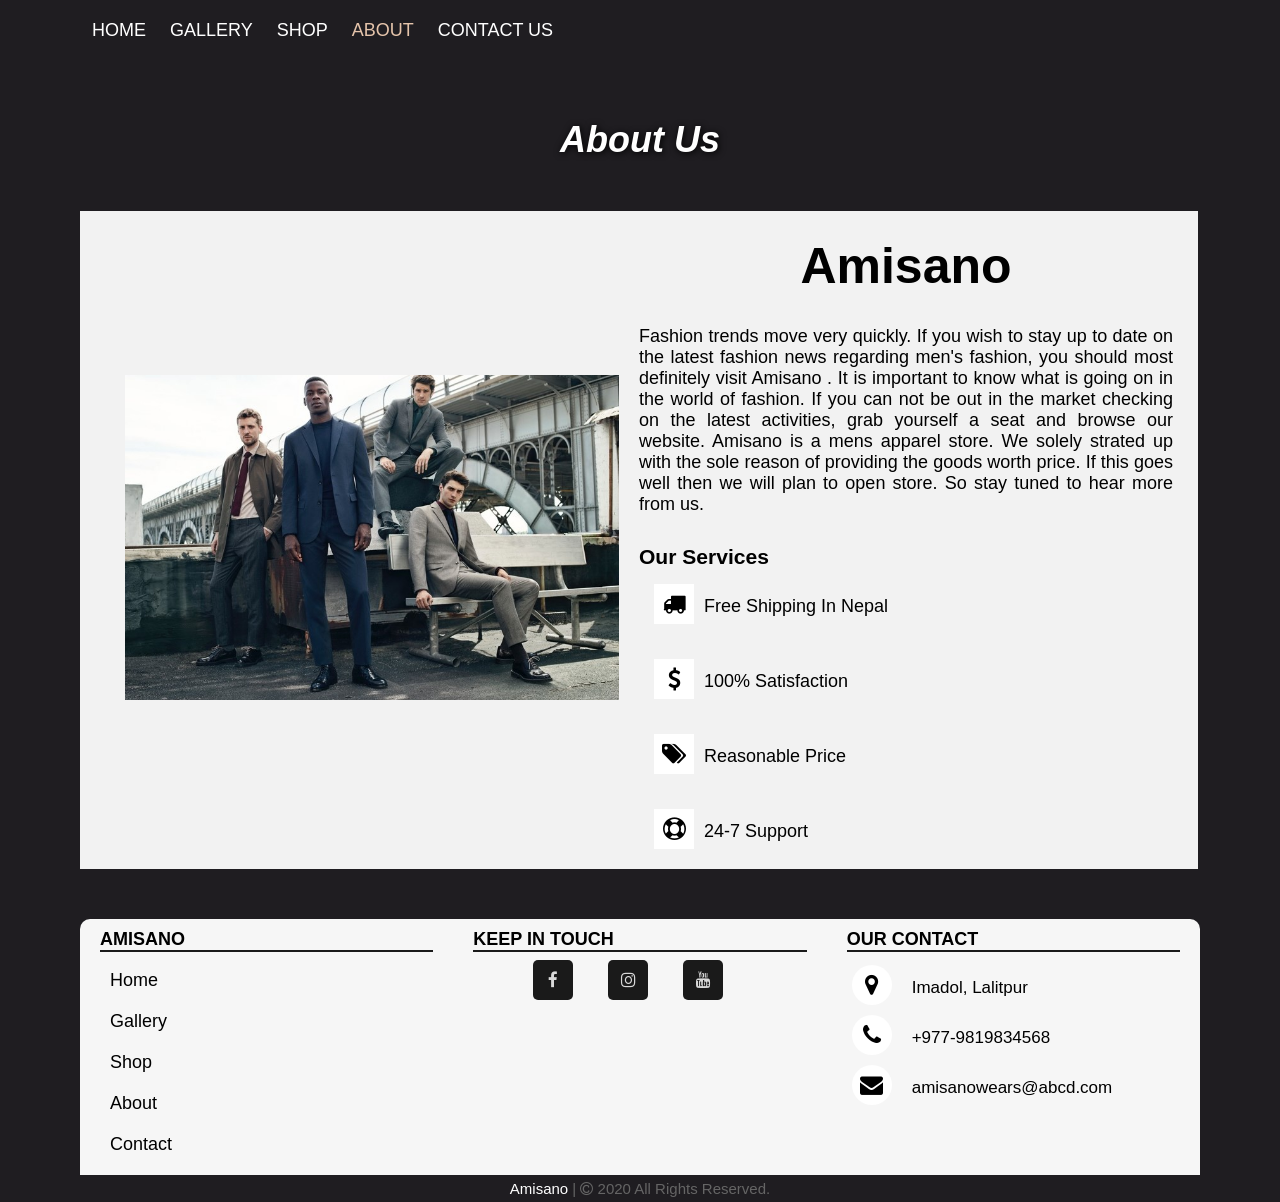
<file: about.html>
<!DOCTYPE html>
<html>
<head>
	<meta charset="utf-8">
	<title>About | Fur Spiky</title>
	<meta name="viewport" content="width=device-width, initial-scale=1.0, maximum-scale=1, user-scalable=no, shrink-to-fit=no"/>
	<meta http-equiv="X-UA-Compatible" content="IE=edge,chrome=1"/>
	<meta name="HandheldFriendly" content="true">
	<link rel="icon" href="images/logo.png" type="image/x-icon"/>
	<link rel="stylesheet" type="text/css" href="css/style.css"/>
	<link rel="stylesheet" href="https://stackpath.bootstrapcdn.com/font-awesome/4.7.0/css/font-awesome.min.css"/>
</head>
<body>
	<!-- Header -->
	<header>
		
		<nav>
			<div class="topnav" id="navBar">
				<a href="javascript:void(0);" class="icon" onclick="show()"><i class="fa fa-bars"></i></a>
				<ul>
					<li class="items"><a href="index.html">Home</a></li>
					<li class="items"><a href="gallery.html">Gallery</a></li>
					<li class="items"><a href="shop.html">Shop</a></li>
					<li class="items"><a href="about.html" class="active">About</a></li>
					<li class="items"><a href="contact.html">Contact Us</a></li>
				</ul>
			</div>
		</nav>
	</header><br><br><br><br>
	
	<div class="heading">
  	<h1>About Us</h1>
    </div>
 	

 		<div class="small-container">
		<div class="row">

			<div class="col-2">
				<img src="images/t.jpg" alt="Custom Converse">
			</div>
			<div class="col-2">
				<h1> Amisano </h1>
				<p> Fashion trends move very quickly. If you wish to stay up to date on the latest fashion news regarding men's fashion, you should most definitely visit Amisano .  It is important to know what is going on in the world of fashion.  If you can not be out in the market checking on the latest activities, grab yourself a seat and browse our website. Amisano is a mens apparel store. We solely strated up with the sole reason of providing the goods worth price. If this goes well then we will plan to open store. So stay tuned to hear more from us.</p>
				<h3>Our Services</h3>
				<div class="col-4">
					<i class="fa fa-truck"></i>
					Free Shipping In Nepal
				</div>
				<div class="col-4">
					<i class="fa fa-usd"></i>
					100% Satisfaction
				</div>
				<div class="col-4">
					<i class="fa fa-tags"></i>
					Reasonable Price
				</div>
				<div class="col-4">
					<i class="fa fa-support"></i>
					24-7 Support
				</div>
				</div>
			</div>
		</div>

	<footer>
		<div class="footer-content">
			<div class="left box">
				<h4>Amisano</h4>
				<div class="content">
					<p>
						<a href="index.html">Home</a>
						<a href="gallery.html">Gallery</a>
						<a href="shop.html">Shop</a>
						<a href="about.html">About</a>
						<a href="contact.html">Contact</a>
					</p>
				</div>
			</div>
			
			<div class="right box">
				<h4>keep in touch</h4>
				<div class="content">
					
					<div class="social">
		
						<a href="https://www.facebook.com" target="_blank"><span class="fa fa-facebook"></span></a>
						<a href="https://www.instagram.com" target="_blank"><span class="fa fa-instagram"></span></a>
						<a href="https://www.youtube.com" target="_blank"><span class="fa fa-youtube"></span></a> 
						
					</div>
				</div>
			</div>

			<div class="center box">
				<h4>Our Contact</h4>
				<div class="content">
					<div class="place">
						<i class="fa fa-map-marker"></i>
						<span class="text">Imadol, Lalitpur</span>
					</div>
					<div class="phone">
						<i class="fa fa-phone"></i>
						<span class="text">+977-9819834568</span>
					</div>
					<div class="email">
						<i class="fa fa-envelope"></i>
						<span class="text">amisanowears@abcd.com</span>
					</div>
				</div>
			</div>
		</div>
		<div class="bottom">
			<center>
				<span class="company"><a href="index.html">Amisano</a> | </span><span class="fa fa-copyright"></span><span> 2020 All Rights Reserved.</span>
			</center>
		</div>
	</footer>
	<script type="text/javascript" src="js/main.js"></script>
</body>
</html>
</file>
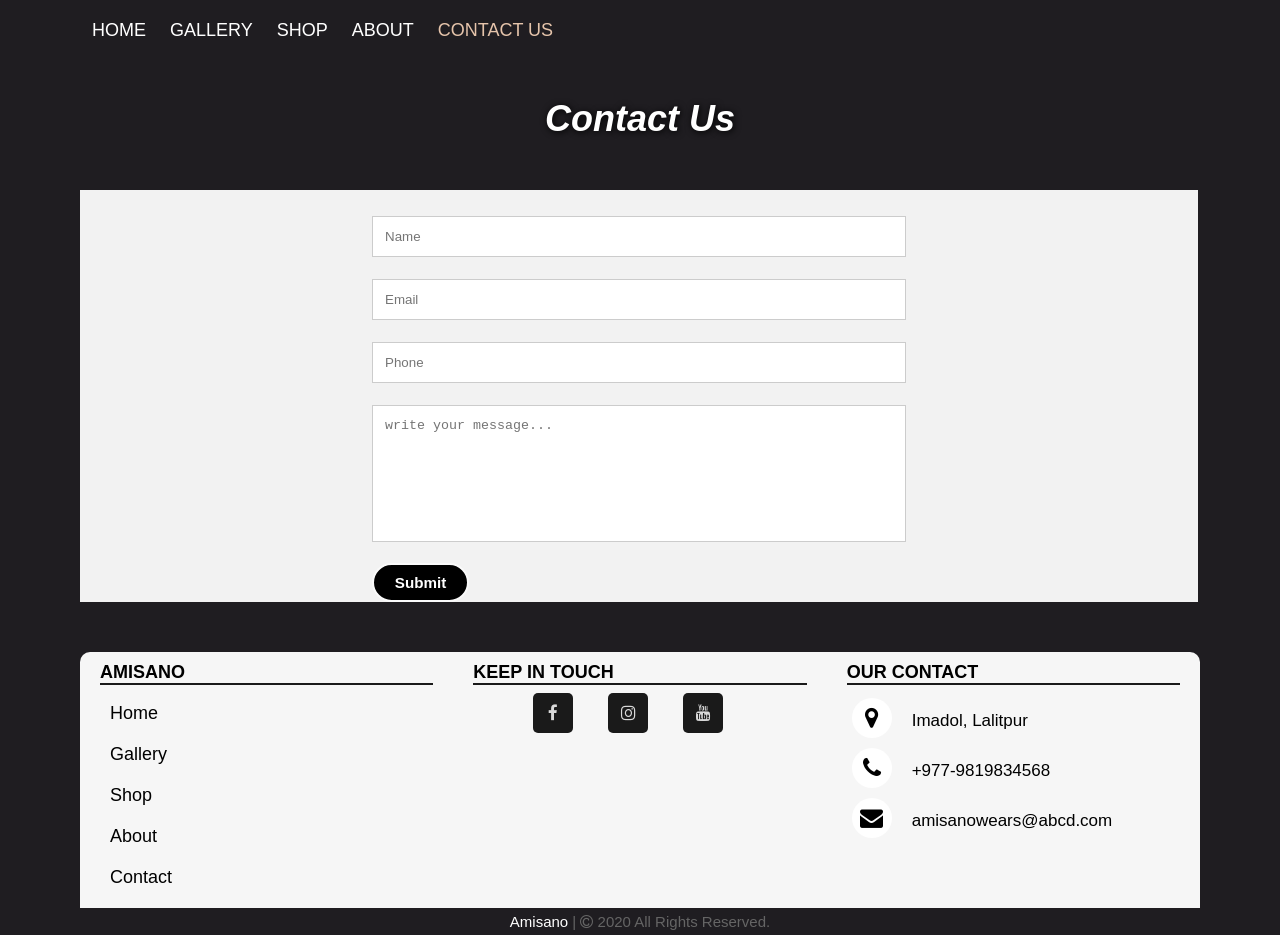
<file: contact.html>
<!DOCTYPE html>
<html>
<head>
	<meta charset="utf-8">
	<title>Contact Us | Fur Spiky</title>
	<meta name="viewport" content="width=device-width, initial-scale=1.0, maximum-scale=1, user-scalable=no, shrink-to-fit=no"/>
	<meta http-equiv="X-UA-Compatible" content="IE=edge,chrome=1"/>
	<meta name="HandheldFriendly" content="true">
	<link rel="icon" href="images/logo.png" type="image/x-icon"/>
	<link rel="stylesheet" type="text/css" href="css/style.css"/>
	<link rel="stylesheet" href="https://stackpath.bootstrapcdn.com/font-awesome/4.7.0/css/font-awesome.min.css"/>
</head>
<body>
	<!-- Header -->
	<header>
		
		<nav>
			<div class="topnav" id="navBar">
				<a href="javascript:void(0);" class="icon" onclick="show()"><i class="fa fa-bars"></i></a>
				<ul>
					<li class="items"><a href="index.html">Home</a></li>
					<li class="items"><a href="gallery.html">Gallery</a></li>
					<li class="items"><a href="shop.html">Shop</a></li>
					<li class="items"><a href="about.html">About</a></li>
					<li class="items"><a href="contact.html" class="active">Contact Us</a></li>
				</ul>
			</div>
		</nav>
	</header><br><br><br>
	


 	<div class="heading">
  	<h1>Contact Us</h1>
    </div>

	<div class="small-container">
	<div class="row">
			
			<div class="col-2">
				<div id="error_msg"></div>
				<form name="f1" action="contact.html" onsubmit="return validate()">
					<table>
						<tr><input type="text" name="txtName" placeholder="Name"></tr>
						<tr><input type="text" name="txtEmail" placeholder="Email"></tr>
						<tr><input type="text" name="txtPhone" placeholder="Phone"></tr>
						<tr><textarea name="txtMsg" placeholder="write your message..."></textarea></tr>
						<tr><input type="submit" value="Submit"></tr>
					</table>
				</form>
			</div>
		</div>
	</div>

	<footer>
		<div class="footer-content">
			<div class="left box">
				<h4>Amisano</h4>
				<div class="content">
					<p>
						<a href="index.html">Home</a>
						<a href="gallery.html">Gallery</a>
						<a href="shop.html">Shop</a>
						<a href="about.html">About</a>
						<a href="contact.html">Contact</a>
					</p>
				</div>
			</div>
			
			<div class="right box">
				<h4>keep in touch</h4>
				<div class="content">
					
					<div class="social">
		
						<a href="https://www.facebook.com" target="_blank"><span class="fa fa-facebook"></span></a>
						<a href="https://www.instagram.com" target="_blank"><span class="fa fa-instagram"></span></a>
						<a href="https://www.youtube.com" target="_blank"><span class="fa fa-youtube"></span></a> 
						
					</div>
				</div>
			</div>

			<div class="center box">
				<h4>Our Contact</h4>
				<div class="content">
					<div class="place">
						<i class="fa fa-map-marker"></i>
						<span class="text">Imadol, Lalitpur</span>
					</div>
					<div class="phone">
						<i class="fa fa-phone"></i>
						<span class="text">+977-9819834568</span>
					</div>
					<div class="email">
						<i class="fa fa-envelope"></i>
						<span class="text">amisanowears@abcd.com</span>
					</div>
				</div>
			</div>
		</div>
		<div class="bottom">
			<center>
				<span class="company"><a href="index.html">Amisano</a> | </span><span class="fa fa-copyright"></span><span> 2020 All Rights Reserved.</span>
			</center>
		</div>
	</footer>
	<script type="text/javascript" src="js/main.js"></script>
</body>
</html>
</file>
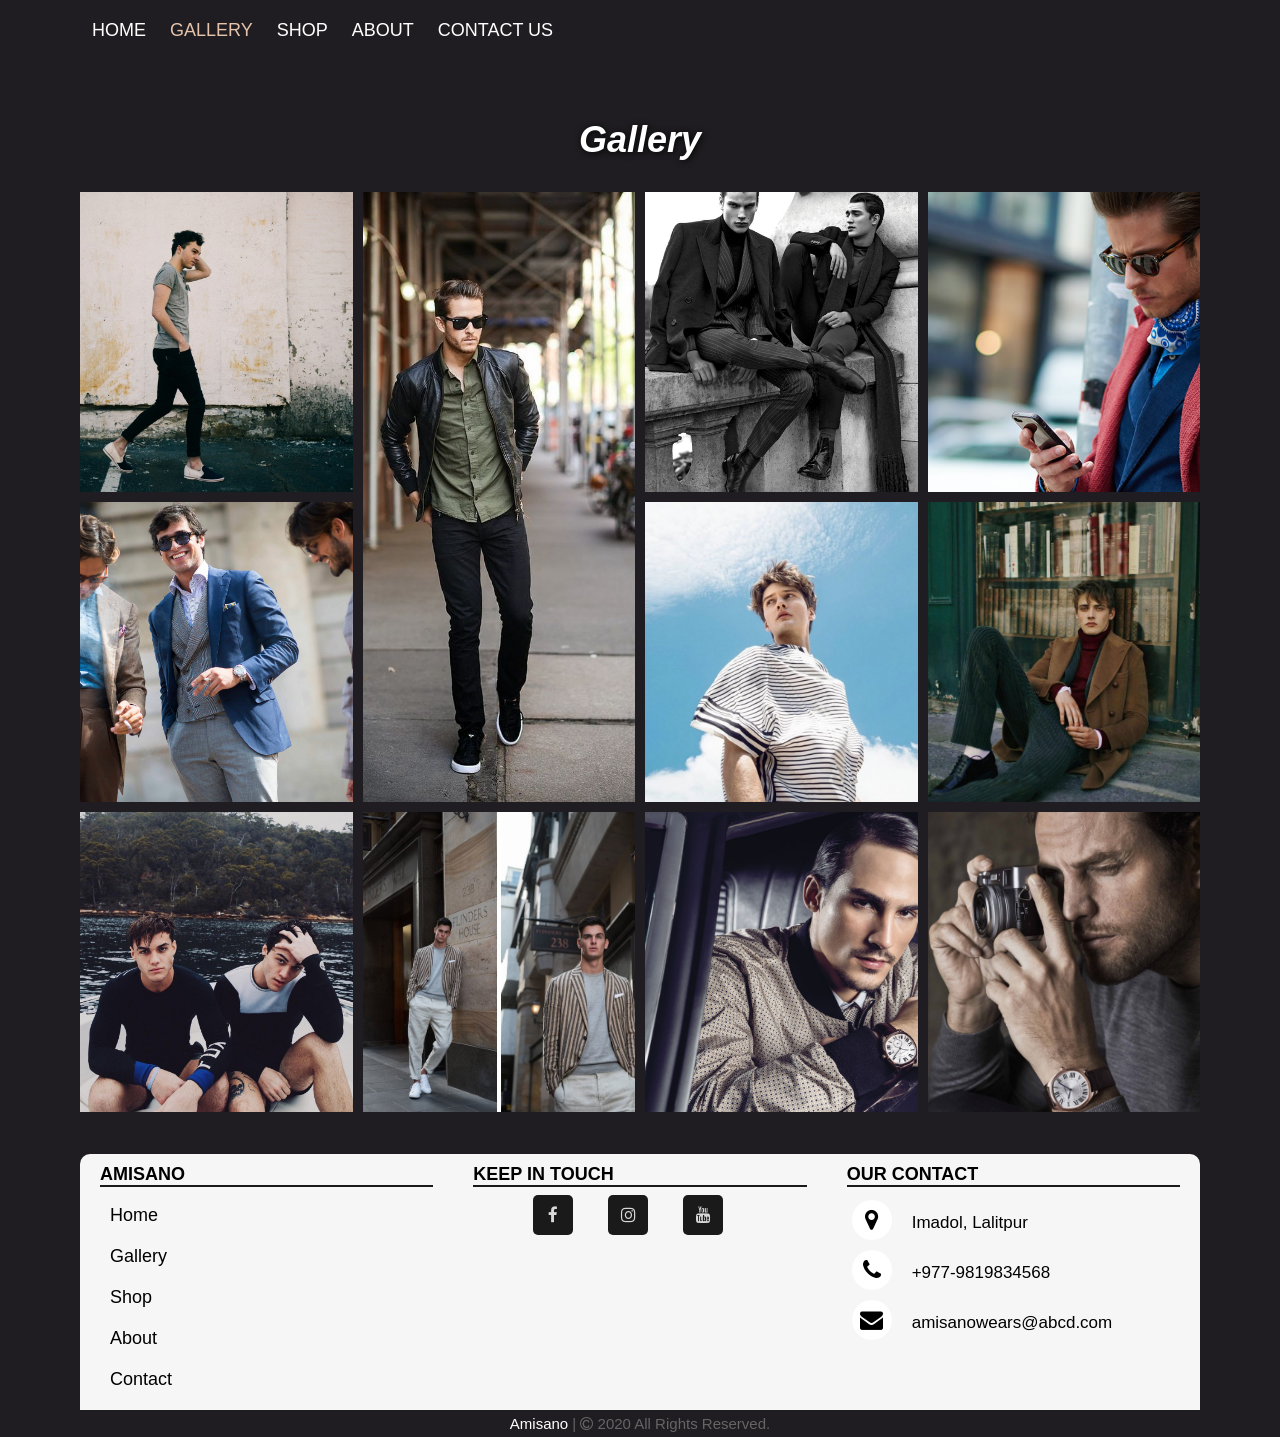
<file: gallery.html>
<!DOCTYPE html>
<html>
<head>
	<meta charset="utf-8">
	<title>Gallery | Fur Spiky</title>
	<meta name="viewport" content="width=device-width, initial-scale=1.0, maximum-scale=1, user-scalable=no, shrink-to-fit=no"/>
	<meta http-equiv="X-UA-Compatible" content="IE=edge,chrome=1"/>
	<meta name="HandheldFriendly" content="true">
	<link rel="icon" href="images/logo.png" type="image/x-icon"/>
	<link rel="stylesheet" type="text/css" href="css/style.css"/>
	<link rel="stylesheet" type="text/css" href="css/gallery.css">
	<link rel="stylesheet" href="https://stackpath.bootstrapcdn.com/font-awesome/4.7.0/css/font-awesome.min.css"/>
</head>
<body>
	<!-- Header -->
	<header>
		
		<nav>
			<div class="topnav" id="navBar">
				<a href="javascript:void(0);" class="icon" onclick="show()"><i class="fa fa-bars"></i></a>
				<ul>
					<li class="items"><a href="index.html">Home</a></li>
					<li class="items"><a href="gallery.html" class="active">Gallery</a></li>
					<li class="items"><a href="shop.html">Shop</a></li>
					<li class="items"><a href="about.html">About</a></li>
					<li class="items"><a href="contact.html">Contact Us</a></li>
				</ul>
			</div>
		</nav>
	</header><br><br><br><br>
	<div class="heading">
  	<h1>Gallery</h1>
    </div>
    <br>
    
	<section id="index-gallery" class="wrapper-gallery">
		
		<div class="gallery-img img1">
			<div><a href="#">Look 1</a></div>
		</div>
		<div class="gallery-img img2">
			<div><a href="#">Look 2</a></div>
		</div>
		<div class="gallery-img img3">
			<div><a href="#">Look 3</a></div>
		</div>
		<div class="gallery-img img4">
			<div><a href="#">Look 4</a></div>
		</div>
		<div class="gallery-img img5">
			<div><a href="#">Look 5</a></div>
		</div>
		<div class="gallery-img img6">
			<div><a href="#">Look 6</a></div>
		</div>
		<div class="gallery-img img7">
			<div><a href="#">Look 7</a></div>
		</div>
		<div class="gallery-img img8">
			<div><a href="#">Look 8</a></div>
		</div>
		<div class="gallery-img img9">
			<div><a href="#">Look 9</a></div>
		</div>
		<div class="gallery-img img10">
			<div><a href="#">Look 10</a></div>
		</div>
		<div class="gallery-img img11">
			<div><a href="#">Look11</a></div>
		</div>
	</section>
	<br><br>
	<!-- Fotter -->
	<footer>
		<div class="footer-content">
			<div class="left box">
				<h4>Amisano</h4>
				<div class="content">
					<p>
						<a href="index.html">Home</a>
						<a href="gallery.html">Gallery</a>
						<a href="shop.html">Shop</a>
						<a href="about.html">About</a>
						<a href="contact.html">Contact</a>
					</p>
				</div>
			</div>
			
			<div class="right box">
				<h4>keep in touch</h4>
				<div class="content">
					
					<div class="social">
		
						<a href="https://www.facebook.com" target="_blank"><span class="fa fa-facebook"></span></a>
						<a href="https://www.instagram.com" target="_blank"><span class="fa fa-instagram"></span></a>
						<a href="https://www.youtube.com" target="_blank"><span class="fa fa-youtube"></span></a> 
						
					</div>
				</div>
			</div>

			<div class="center box">
				<h4>Our Contact</h4>
				<div class="content">
					<div class="place">
						<i class="fa fa-map-marker"></i>
						<span class="text">Imadol, Lalitpur</span>
					</div>
					<div class="phone">
						<i class="fa fa-phone"></i>
						<span class="text">+977-9819834568</span>
					</div>
					<div class="email">
						<i class="fa fa-envelope"></i>
						<span class="text">amisanowears@abcd.com</span>
					</div>
				</div>
			</div>
		</div>
		<div class="bottom">
			<center>
				<span class="company"><a href="index.html">Amisano</a> | </span><span class="fa fa-copyright"></span><span> 2020 All Rights Reserved.</span>
			</center>
		</div>
	</footer>
	<script type="text/javascript" src="js/main.js"></script>
	<script type="text/javascript" src="js/gallery.js"></script>
</body>
</html>
</file>
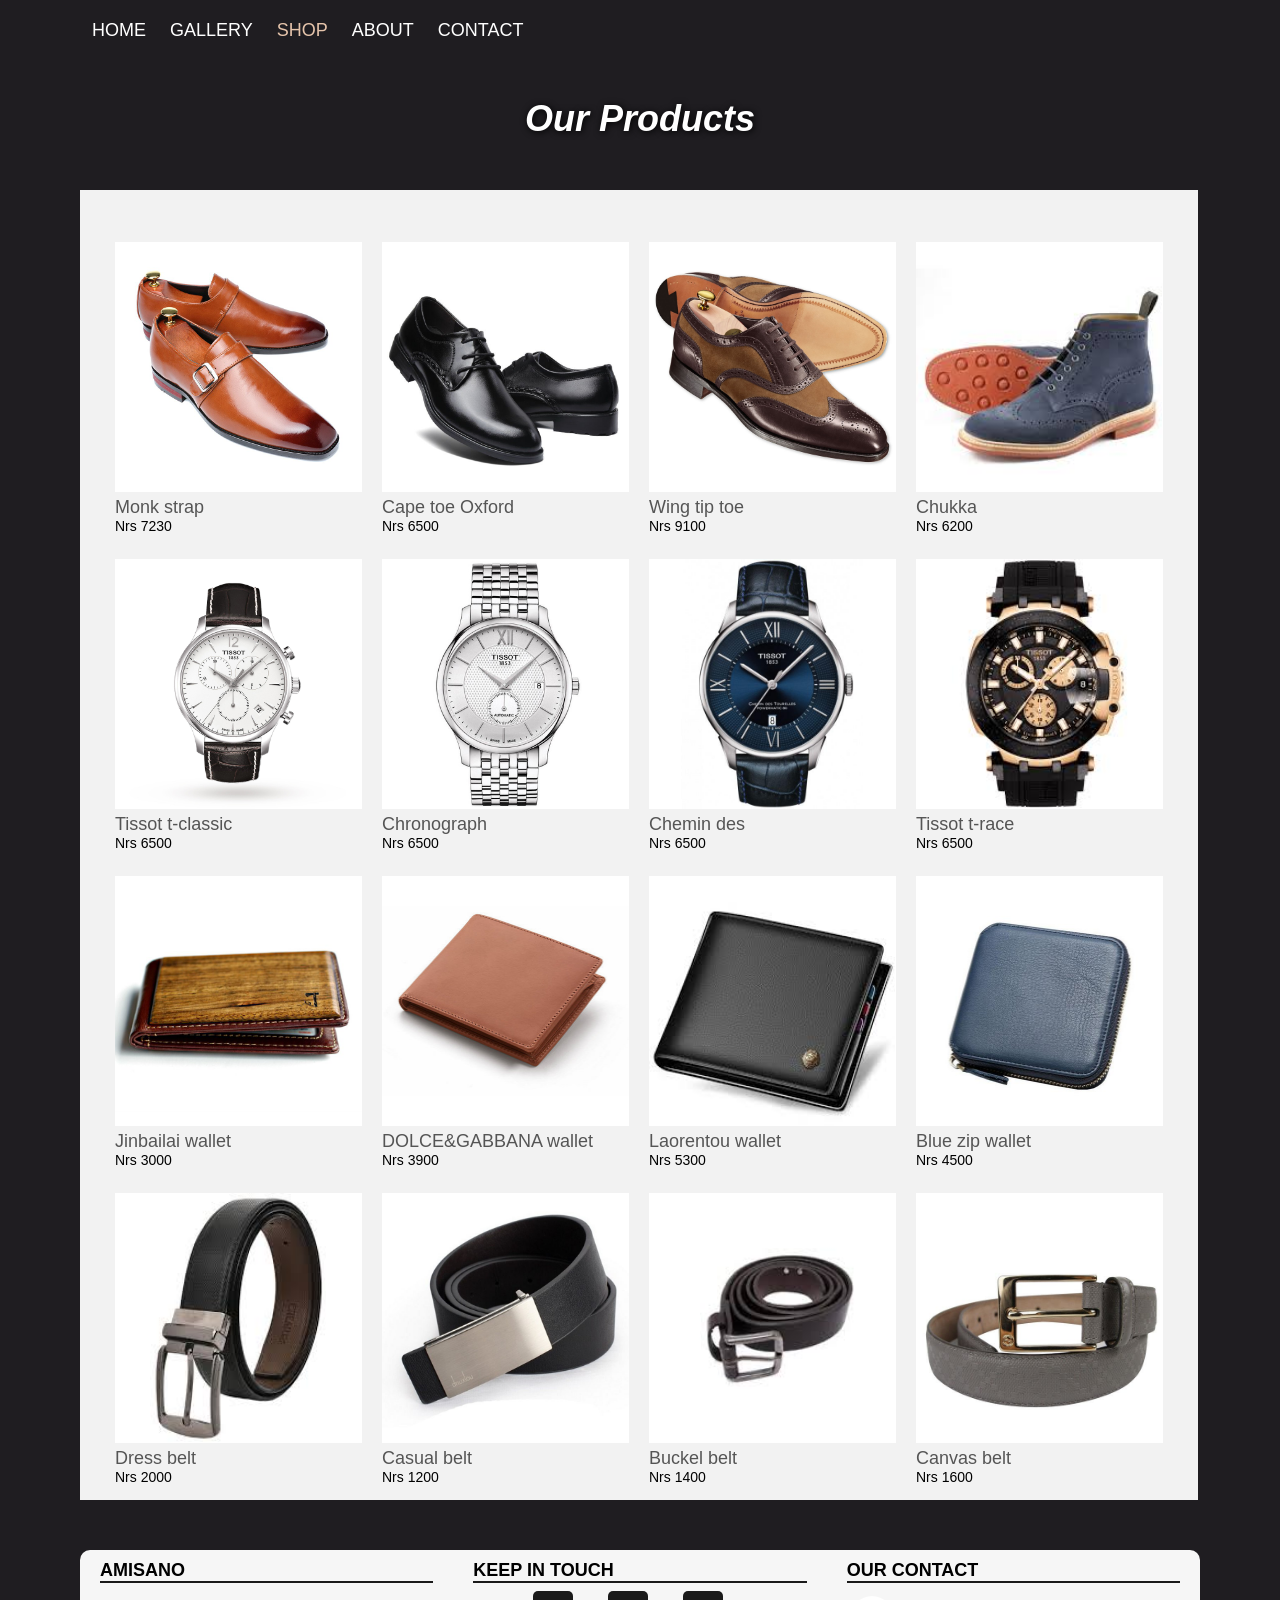
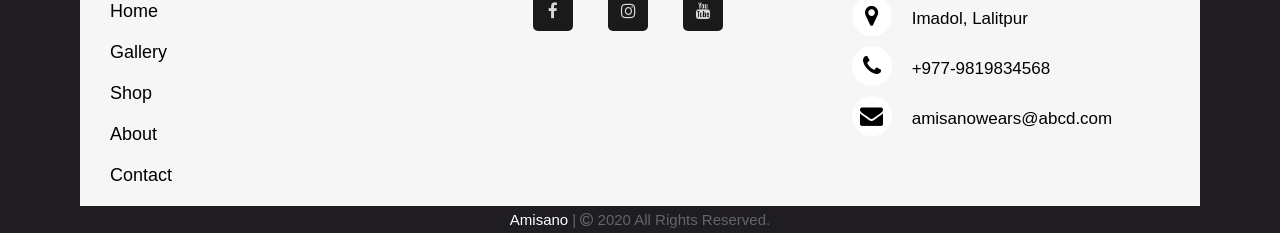
<file: shop.html>
<!DOCTYPE html>
<html>
<head>
	<meta charset="utf-8">
	<title>Shop | Fur Spiky</title>
	<meta name="viewport" content="width=device-width, initial-scale=1.0, maximum-scale=1, user-scalable=no, shrink-to-fit=no"/>
	<meta http-equiv="X-UA-Compatible" content="IE=edge,chrome=1"/>
	<meta name="HandheldFriendly" content="true">
	<link rel="icon" href="images/logo.png" type="image/x-icon"/>
	<link rel="stylesheet" type="text/css" href="css/style.css"/>
	<link rel="stylesheet" href="https://stackpath.bootstrapcdn.com/font-awesome/4.7.0/css/font-awesome.min.css"/>
</head>
<body>
	<!-- Header -->
	<header>
		
		<nav>
			<div class="topnav" id="navBar">
				<a href="javascript:void(0);" class="icon" onclick="show()"><i class="fa fa-bars"></i></a>
				<ul>
					<li class="items"><a href="index.html">Home</a></li>
					<li class="items"><a href="gallery.html">Gallery</a></li>
					<li class="items"><a href="shop.html" class="active">Shop</a></li>
					<li class="items"><a href="about.html">About</a></li>
					<li class="items"><a href="contact.html">Contact </a></li>
				</ul>
			</div>
		</nav>
	</header> <br><br><br>
	
 	<div class="heading">
  	<h1>Our Products</h1>
    </div>
 	
 	
	<div class="small-container">
		<br><br>
		<div class="row">
			<div class="col-4">
				<img src="images/1.jpg" alt="Air Force 1">
				<h4>Monk strap </h4>
				<p>Nrs 7230</p>
			</div>
			<div class="col-4">
				<img src="images/2.jpg" alt="Air Force 1">
				<h4>Cape toe Oxford</h4>
				<p>Nrs 6500</p>
			</div>
			<div class="col-4">
				<img src="images/3.jpg" alt="Air Force 1">
				<h4> Wing tip toe </h4>
				<p>Nrs 9100</p>
			</div>
			<div class="col-4">
				<img src="images/4.jpg" alt="Air Force 1">
				<h4>Chukka </h4>
				<p>Nrs 6200</p>
			</div>
		</div>
		<div class="row">
			<div class="col-4">
				<img src="images/w.jpg" alt="Air Force 1">
				<h4>Tissot t-classic </h4>
				<p>Nrs 6500</p>
			</div>
			<div class="col-4">
				<img src="images/x.jpg" alt="Air Force 1">
				<h4> Chronograph</h4>
				<p>Nrs 6500</p>
			</div>
			<div class="col-4">
				<img src="images/y.jpg" alt="Air Force 1">
				<h4>Chemin des</h4>
				<p>Nrs 6500</p>
			</div>
			<div class="col-4">
				<img src="images/z.jpg" alt="Air Force 1">
				<h4>Tissot t-race </h4>
				<p>Nrs 6500</p>
			</div>
		</div>
		<div class="row">
			<div class="col-4">
				<img src="images/l.jpg" alt="Air Force 1">
				<h4> Jinbailai wallet </h4>
				<p>Nrs 3000</p>
			</div>
			<div class="col-4">
				<img src="images/m.jpg" alt="Air Force 1">
				<h4>DOLCE&GABBANA wallet </h4>
				<p>Nrs 3900</p>
			</div>
			<div class="col-4">
				<img src="images/n.jpg" alt="Air Force 1">
				<h4>Laorentou wallet </h4>
				<p>Nrs 5300</p>
			</div>
			<div class="col-4">
				<img src="images/o.jpg" alt="Air Force 1">
				<h4>Blue zip wallet</h4>
				<p>Nrs 4500</p>
			</div>
		</div>
			<div class="row">
			<div class="col-4">
				<img src="images/a.jpg" alt="Air Force 1">
				<h4>Dress belt </h4>
				<p>Nrs 2000</p>
			</div>
			<div class="col-4">
				<img src="images/b.jpg" alt="Air Force 1">
				<h4>Casual belt </h4>
				<p>Nrs 1200</p>
			</div>
			<div class="col-4">
				<img src="images/c.jpg" alt="Air Force 1">
				<h4>Buckel belt </h4>
				<p>Nrs 1400</p>
			</div>
			<div class="col-4">
				<img src="images/d.jpg" alt="Air Force 1">
				<h4>Canvas belt </h4>
				<p>Nrs 1600</p>
			</div>
		</div>
	</div>

	<!-- Fotter -->
	<footer>
		<div class="footer-content">
			<div class="left box">
				<h4>Amisano</h4>
				<div class="content">
					<p>
						<a href="index.html">Home</a>
						<a href="gallery.html">Gallery</a>
						<a href="shop.html">Shop</a>
						<a href="about.html">About</a>
						<a href="contact.html">Contact</a>
					</p>
				</div>
			</div>
			
			<div class="right box">
				<h4>keep in touch</h4>
				<div class="content">
					
					<div class="social">
		
						<a href="https://www.facebook.com" target="_blank"><span class="fa fa-facebook"></span></a>
						<a href="https://www.instagram.com" target="_blank"><span class="fa fa-instagram"></span></a>
						<a href="https://www.youtube.com" target="_blank"><span class="fa fa-youtube"></span></a> 
						
					</div>
				</div>
			</div>

			<div class="center box">
				<h4>Our Contact</h4>
				<div class="content">
					<div class="place">
						<i class="fa fa-map-marker"></i>
						<span class="text">Imadol, Lalitpur</span>
					</div>
					<div class="phone">
						<i class="fa fa-phone"></i>
						<span class="text">+977-9819834568</span>
					</div>
					<div class="email">
						<i class="fa fa-envelope"></i>
						<span class="text">amisanowears@abcd.com</span>
					</div>
				</div>
			</div>
		</div>
		<div class="bottom">
			<center>
				<span class="company"><a href="index.html">Amisano</a> | </span><span class="fa fa-copyright"></span><span> 2020 All Rights Reserved.</span>
			</center>
		</div>
	</footer>
	<script type="text/javascript" src="js/main.js"></script>
</body>
</html>
</file>
<file: css/style.css>
*{
	margin: 0;
	padding: 0;
	box-sizing: border-box;
}
body{
	max-width: 1120px;
	margin: auto;
	font-size: 18px;
	overflow-x: hidden;
	font-family: 'Montserrat', sans-serif;
	background-color: #1f1d21;
}
header{
	margin: auto;
	background-color:#1f1d21;
	max-width: 1140px;
	width: 100%;
	overflow: hidden;
	position: fixed;

	
}
a{
	text-decoration: none;
}

nav{
	padding: 0px 0px;
}
.topnav a.icon{
	display: none;
}
.topnav i{
	font-size: 15px;
}
nav ul{
	list-style: none;
	float: left;
	display: flex;
	flex-wrap: wrap;
	align-items: center;
	justify-content: center;
}
nav ul li{
	padding: 20px 10px;
}
nav ul li.items{
	position: relative;
	width: auto;
	margin: 0 2px;
	text-align: center;
	text-transform: uppercase;
}
nav ul li.items:after{
	position: absolute;
	content: '';
	left: 0;
	bottom: 5px;
	height: 2px;
	width: 100%;
	background-color: #e5c4ab;
	opacity: 0;
	transition: all 0.4s linear;
}
nav ul li.items:hover:after{
	opacity: 1;
	bottom: 15px;
}
nav ul li a{
	color: white;
	font-size: 18px;
	transition: .8s;
}
nav ul li:hover a{
	color: #e5c4ab;
}


.active{
	color: #e5c4ab;
}
.heading h1{
	font-style: oblique;
	font-style: oblique;
	font-weight: 10em;
	text-align: center;
	text-shadow: 1px 1px 7px black;
	color: white;	
	padding-top: 35px;		
}


.small-container{
	background-color:#f2f2f2;
	margin: 50px 2px 50px 0px;
	padding-left: 25px;
	padding-right: 25px;
}
.row{
	display: flex;
	align-items: center;
	flex-wrap: wrap;
	justify-content: space-around;

}
.col-2{
	flex-basis: 50%;
	min-width: 300px;
}
.col-2 p{
	text-align: justify;
	margin: 30px 0;
}
.col-2 img{
	max-width: 100%;
	padding: 50px 20px;
}
.col-2 h1{
	text-align: center;
	font-size: 50px;
	line-height: 60px;
	margin: 25px 0;
}
.col-4{
	flex-basis: 25%;
	padding: 10px;
	min-width: 200px;
	margin-bottom: 5px;
	
}
.col-4 img{
	width: 100%;
	height: 250px;
}
.title{
	text-align: center;
	position: relative;
	padding: 25px;
	color: #555;
}

.small-container h4{
	color: #555;
	font-weight: normal;
}
.col-4 p{
	font-size: 14px;
}


small{
	color: #555;
}
.clickbtn{
	display: inline-block;
	background: black; 
	color: #fff;
	padding: 8px 30px;
	margin: 30px 0;
	border-radius: 30px; 
	transition: background 0.5s;
}
.clickbtn:hover{
	background: #f12020;
}
.col-3{
	flex-basis: 30%;
	min-width: 250px;
	margin-bottom: 30px;
}
.col-3 img{
	width: 100%;
}

#container2{
			
			margin-top: 8%;
			margin-bottom: 8%;
			width: 100%;
			height: 400px ;
			display: flex;
			
		}

#container2 img{
			margin: 20px;
			object-fit: cover;
			width: 29%;
			height: 400px;
			border-radius: 13px;
		}


.col-2 .fa{
	font-size: 1.4375rem;
	background: white;
	color: black;
	height: 40px;
	width: 40px;
	line-height: 40px;
	margin: 5px 5px; 
	text-align: center;
	transition: 0.3s;
	cursor: pointer;
}

.col-2 input[type=text]{
	width: 100%;
	padding: 12px;
	border: 1px solid #ccc;
	margin-top: 6px;
	margin-bottom: 16px;
	resize: none;
}
.col-2  textarea{
	width: 100%;
	padding: 12px;
	border: 1px solid #ccc;
	margin-top: 6px;
	margin-bottom: 16px;
	resize: none;
	min-height: 10.3em;
}
.col-2 input[type=submit]{
	background-color: black;
	color: #fff;
	padding: 9.6px 20.8px;
	border: 2px solid #fafafa;
	cursor: pointer;
	font-size: 15.2px;
	font-weight: bold;
	line-height: 1;
	border-radius: 25px;
	outline: none;
	cursor: pointer;
	transition: 0.3s;
}
.col-2 input[type=submit]:hover{
	background-color: #f12020;
}
#error_msg{
	margin-bottom: 20px;
	padding: 0px;
	background: #fe8b8e;
	text-align: center;
	font-size: 14px;
	transition: all 0.5s ease;
}


footer{
	bottom: 5px;
	width: 100%;
	background-color: #f6f6f6;
	color: black;
	text-align: left;
	margin: 0 auto;
	border-radius: 10px;
}
.footer-content{
	display: flex;
}
.footer-content .box{
	flex-basis: 50%;
	padding: 10px 20px;
}
.box h4{
	font-size: 1.125rem;
	font-weight: 600;
	text-transform: uppercase;
}
.box .content{
	margin: 10px 0 0 0;
	position: relative;	
}
.box .content:before{
	position: absolute;
	content: '';
	top: -10px;
	height: 2px;
	width: 100%;
	background: #1a1a1a;
}


.left .content a{
	width: 20%;
	display: flex;
	padding: 10px;
	color: inherit;
	font-size: 100%;
}
.left .content a:hover{
	color: #e5c4ab;
}
.center .content .fa{
	font-size: 1.4375rem;
	background: white;
	height: 40px;
	width: 40px;
	line-height: 40px;
	margin: 5px 5px; 
	text-align: center;
	transition: 0.3s;
	border-radius: 50%;
	cursor: pointer;
}
.center .content .fa:hover{
	background: #e5c4ab;
}
.center .content .text{
	font-size: 1.0625rem;
	font-weight: 500;
	padding-left: 10px;
}
.right .content .social{
	margin: 10px 0 0 30px;

}
.right .content .social a{

	padding: 0 0 0 30px;
	color: #d9d9d9;


}
.right .content .social a span{
	height: 40px;
	width: 40px;
	background: #1a1a1a;
	line-height: 40px;
	text-align: center;
	font-size: 1.0625rem;
	border-radius: 5px;
	transition: 0.3s;
}
.right .content .social a span:hover{
	background: #e5c4ab;
}
.bottom center{
	padding: 5px;
	font-size: 0.9375rem;
	background-color: #1f1d21;;
}
.bottom center span{
	color: #656565;
}
.bottom center a{
	color: white;
}
.bottom center a:hover{
	font-size: 1rem;
}

@media (max-width: 900px){
	nav{
		padding: 5px 30px;
	}
	.topnav ul li.items{
		margin-top: 10px;
		width: 100%;
		display: none;
	}
	.topnav a.icon{
		float: right;
		display: block;
		color: white;
		margin-top: 20px;
	}
	.topnav a.icon:hover{
		color: cyan;
	}
	.topnav.responsive {position: relative;}
	.topnav.responsive .icon{
		position: absolute;
		right: 0;
		top: 0;
	}
	.topnav.responsive ul li.items{
		float: none;
		display: block;
		text-align: left;
	}
	nav ul li.items:hover{
		border-radius: 5px;
		box-shadow: inset 0 0 5px #33ffff,
					inset 0 0 10px #66ffff;
	}
	nav ul li.items:hover:after{
		opacity: 0;
	}

	.row{
		text-align: center;
	}
	.col-2, .col-3, .col-4, .col-5{
		flex-basis: 50%;
	}

	.col-2 input{
		width: 100%;
		margin-top: 0;
	}

	footer{
		position: relative;
		bottom: 0;
	}
	.footer-content{
		flex-wrap: wrap;
		flex-direction: column;
	}
	.footer-content .box{
		margin: 5px 0;
	}
}

@media (max-width: 600px){
	.row{
		text-align: center;
	}
	.col-2, .col-3, .col-4, .col-5{
		flex-basis: 100%;
	}
}
</file>
<file: css/gallery.css>
.wrapper-gallery{
	margin 0 20vw;
}
#index-gallery {
	display: grid;
	grid-template-columns: 1fr 1fr 1fr 1fr;
	grid-template-rows: auto;
	grid-gap: 10px;
	grid-template-areas:
	"gallery-h2 gallery-h2 gallery-h2 gallery-h2"
	"img1 img2 img3 img4"
	"img5 img2 img6 img7"
	"img8 img9 img10 img11";
}

#index-gallery .gallery-img {
	width: 100%;
	height: 300px;
	background-repeat: no-repeat;
	background-size: cover;
	background-position: center;
	cursor: pointer; 
}

/* Images */
#index-gallery h2 {
	grid-area: gallery-h2;
}
#index-gallery .img1{
	grid-area: img1;
	background-image: url("../images/products/thumb/img1.jpg"); 
}
#index-gallery .img2{
	grid-area: img2;
	background-image: url("../images/products/thumb/img2.jpg"); 
	height: 610px;
}
#index-gallery .img3{
	grid-area: img3;
	background-image: url("../images/products/thumb/img3.jpg"); 
}
#index-gallery .img4{
	grid-area: img4;
	background-image: url("../images/products/thumb/img4.jpg"); 
}
#index-gallery .img5{
	grid-area: img5;
	background-image: url("../images/products/thumb/img5.jpg"); 
}
#index-gallery .img6{
	grid-area: img6;
	background-image: url("../images/products/thumb/img6.jpg"); 
}
#index-gallery .img7{
	grid-area: img7;
	background-image: url("../images/products/thumb/img7.jpg"); 
}
#index-gallery .img8{
	grid-area: img8;
	background-image: url("../images/products/thumb/img8.jpg"); 
}
#index-gallery .img9{
	grid-area: img9;
	background-image: url("../images/products/thumb/img9.jpg"); 
}
#index-gallery .img10{
	grid-area: img10;
	background-image: url("../images/products/thumb/img10.jpg"); 
}
#index-gallery .img11{
	grid-area: img11;
	background-image: url("../images/products/thumb/img11.jpg"); 
}

/* Gallery Image titles */
.gallery-img div {
	width: 100%;
	height: 100%;
	background-color: #000000;
	opacity: 0;
	display: flex;
	justify-content: center;
	align-items: center;
}
.gallery-img a {
	font-family: Arial, Helvetica, sans-serif;
	font-size: 18px;
	color: #ffffff;
	text-decoration: none;
	text-transform: uppercase;
}
.gallery-img div:hover{
	opacity: 0.8;
	transition: all ease-in-out 100ms;
}

/* Popup window when clicked */
.img-window{
	width: 100vw;
	height: 100vh;
	background-color: rgba(0, 0, 0, .8);
	position: fixed;
	top: 0;
	left: 0;
	cursor: pointer;
	display: flex;
	justify-content: center;
	align-items: center;
	z-index: 100;
}
.img-window img {
	max-height: 80vh;
	max-width: 80vw;
}

/* Next image */
.img-btn-next {
	display: block;
	padding: 6px 10px;
	border-radius: 4px;
	background-color: #111111;
	position: fixed;
	top: 48vh;
	z-index: 500;
	font-family: Arial, Helvetica, sans-serif;
	color: #ffffff;
	cursor: pointer;
	text-transform: uppercase; 
}
.img-btn-next:hover{
	opacity: 0.8;
}
.img-btn-prev {
	display: block;
	padding: 6px 10px;
	border-radius: 4px;
	background-color: #111111;
	position: fixed;
	top: 48vh;
	z-index: 500;
	font-family: Arial, Helvetica, sans-serif;
	color: #ffffff;
	cursor: pointer;
	text-transform: uppercase; 
}
.img-btn-prev:hover{
	opacity: 0.8;
}


@media (max-width: 900px) {
	#index-gallery {
		display: block;
		/*grid-template-columns: 1fr 1fr 1fr 1fr;
		grid-template-rows: auto;
		grid-gap: 10px;
		grid-template-areas:
		"gallery-h2 gallery-h2 gallery-h2 gallery-h2"
		"img1 img2 img3 img4"
		"img5 img2 img6 img7"
		"img8 img9 img10 img11";*/
	}
	#index-gallery .gallery-img {
		width: 100%;
		height: 300px; 
	}
	.gallery-img div {
		width: 100%;
		height: 100%;
	}
	.img-window{
		width: 100vw;
		height: 100vh;
	}
	.img-window img {
		max-height: 80vh;
		max-width: 80vw;
	}
}
</file>
